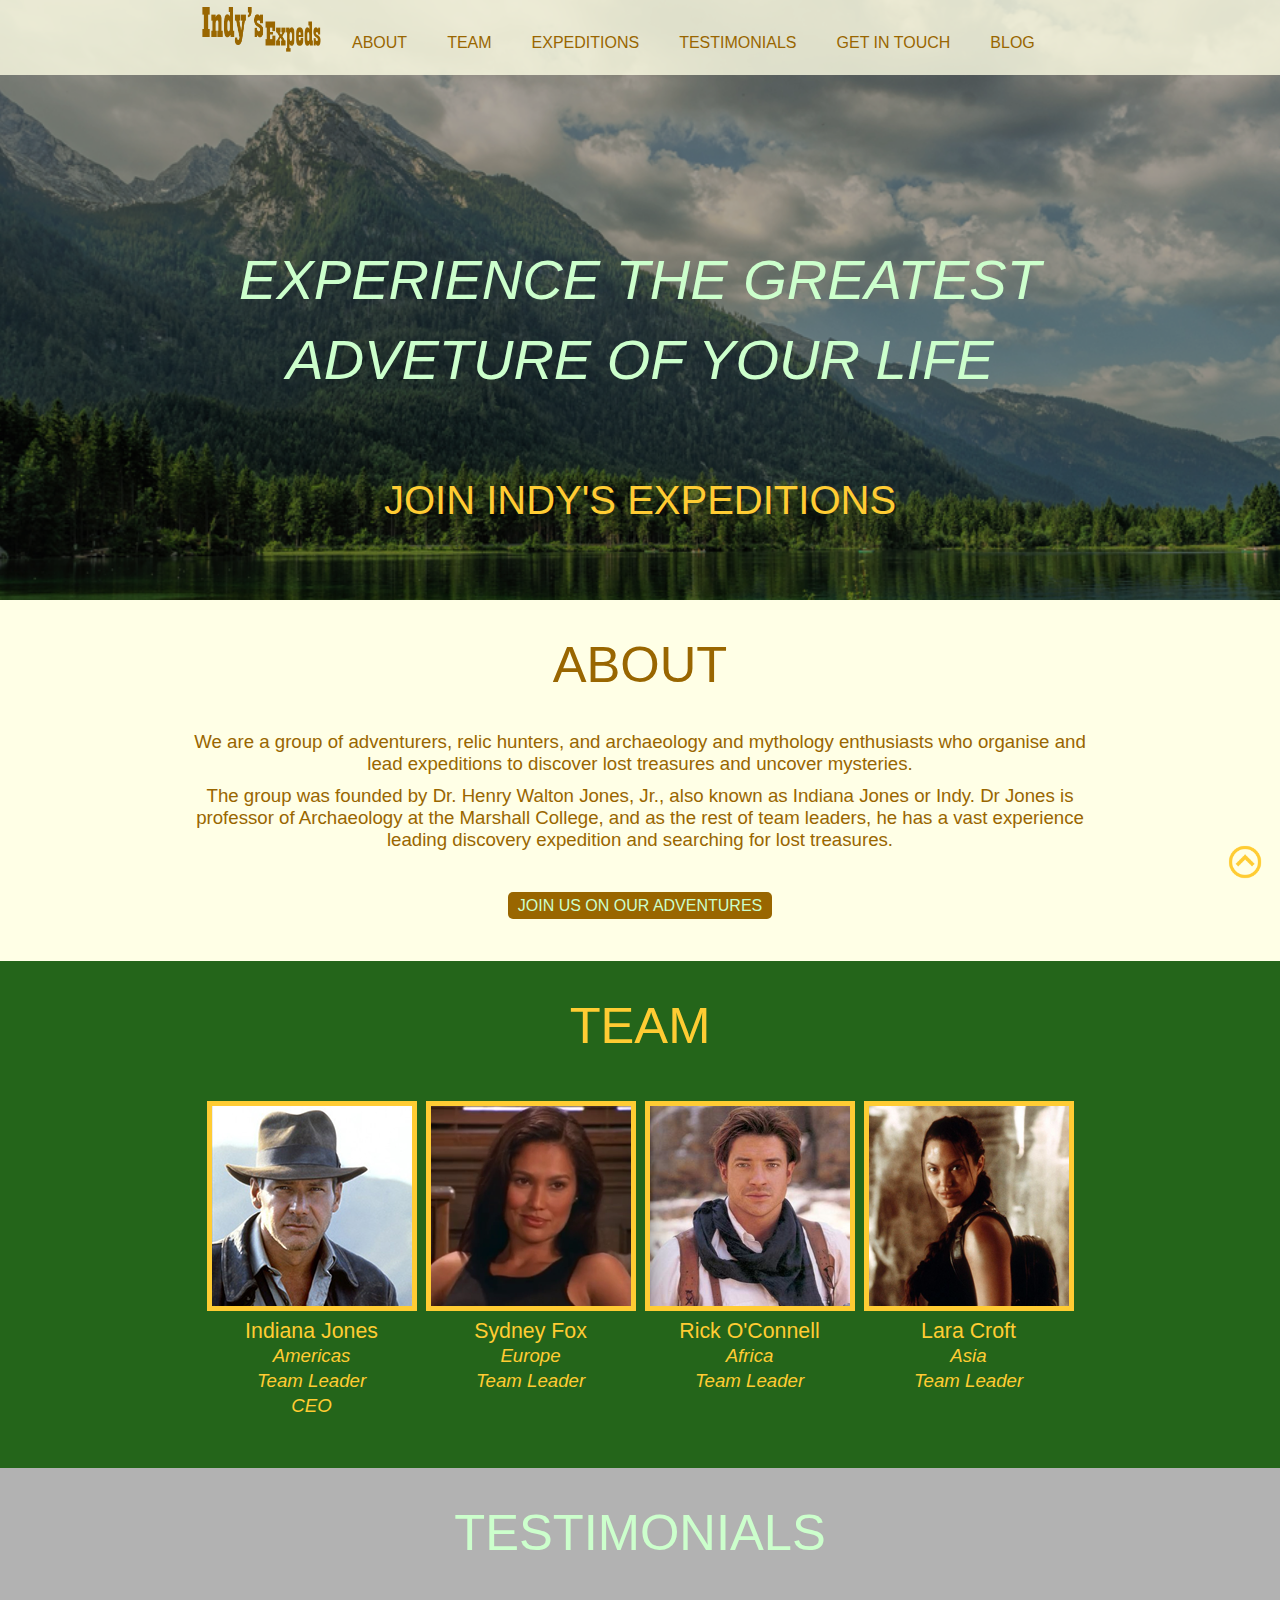
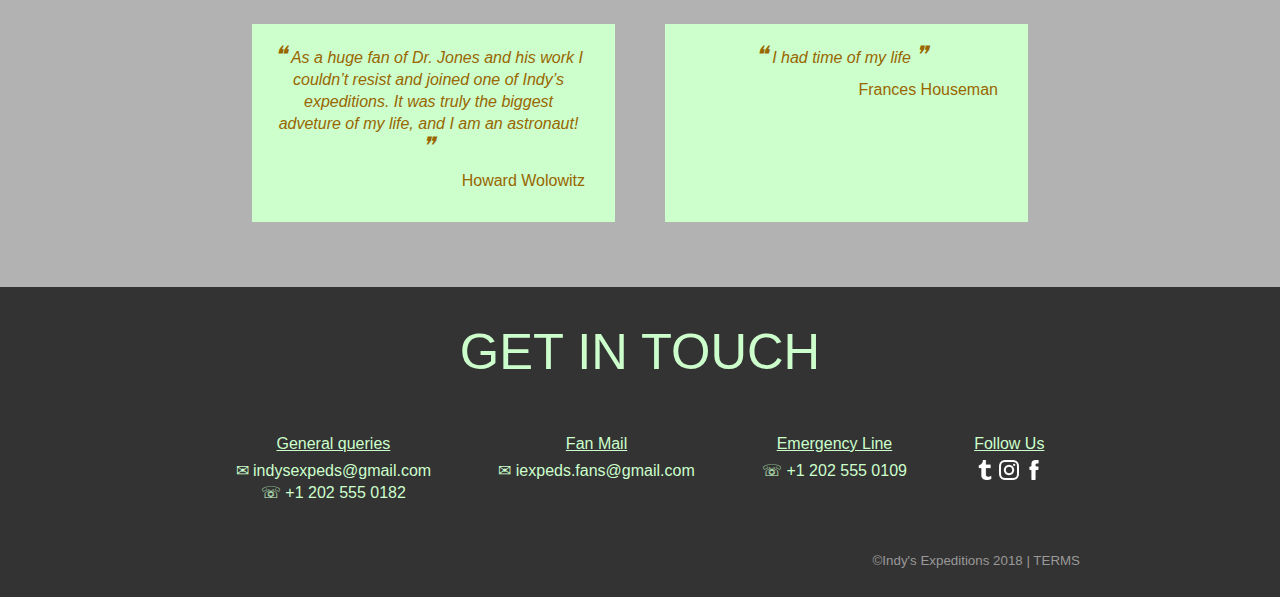
<file: index.html>
<!DOCTYPE html>
	<html lang="EN">
		<head>
			<title>Indy's Expeditions</title>
			<meta charset="UTF-8"/>
			<meta name="description" content="this is a website of adventure travel agency Indy's Expeditions"/>
			<meta name="author" content="Katerina Belohoubkova"/>
			<meta name="viewpoint" content="width-device-width, initial scale=1.0"/>
			<link type="text/css" rel="stylesheet" href="css/reset.css"/>
			<link type="text/css" rel="stylesheet" href="css/master.css"/>
			<link href="css/lightbox.css" rel="stylesheet">


		</head>
		
		<body>
		<div id="homeback">
			<div id="intro">
				<div class="overlay">
					<div class="navbar">
						<a href="index.html"><img src="images/logo.png" alt="Indy's Exepditions logo"/></a>
						<ul>
							<li><a href="#about">ABOUT</a></li>
							<li><a href="#team">TEAM</a></li>
							<li><a href="expeditions.html">EXPEDITIONS</a></li>
							<li><a href="#testimonials">TESTIMONIALS</a></li>
							<li><a href="#getintouch">GET IN TOUCH</a></li>
							<li><a href="blog.html">BLOG</a></li>
						</ul>
					</div>
					<h2>EXPERIENCE THE GREATEST <br> ADVETURE OF YOUR LIFE</h2>
					<h3>JOIN INDY'S EXPEDITIONS</h3>
				</div>
			</div>
			
			<div id="about">
				<h2>ABOUT</h2>
				<p id="parone">We are a group of adventurers, relic hunters, and archaeology and mythology enthusiasts who organise and lead expeditions to discover lost treasures and uncover mysteries.</p>
				<p id="partwo">The group was founded by Dr. Henry Walton Jones, Jr., also known as Indiana Jones or Indy. Dr Jones is professor of Archaeology at the Marshall College, and as the rest of team leaders, he has a vast experience leading discovery expedition and searching for lost treasures.</p>
				<div id="buttondiv"><a href="expeditions.html" class="button">JOIN US ON OUR ADVENTURES</a></div>
			</div>
			
			<div id="team">
				<h2>TEAM</h2>
					<div id="teamflex">
						<figure>
							<a href="images/indy.png" data-lightbox="Indiana Jones"><img src="images/indy.png" alt="Image of Indiana Jones"/></a>
							<figcaption>Indiana Jones<br><span>Americas<br>Team Leader<br>CEO</span></figcaption>
						</figure>
						<figure>
							<a href="images/sydney.png" data-lightbox="Sydney Fox"><img src="images/sydney.png" alt="Image of Sydney Fox"/></a>
							<figcaption>Sydney Fox<br><span>Europe<br>Team Leader</span></figcaption>
						</figure>
						<figure>
							<a href="images/rick.png" data-lightbox="Rick O'Connell"><img src="images/rick.png" alt="Image of Rick O'Connell"/></a>
							<figcaption>Rick O'Connell<br><span>Africa<br>Team Leader</span></figcaption>
						</figure>
						<figure>
							<a href="images/lara.png" data-lightbox="Lara Croft"><img src="images/lara.png" alt="Image of Lara Croft"/></a>
							<figcaption>Lara Croft<br><span>Asia<br>Team Leader</span></figcaption>
						</figure>
					</div>
			</div>
			
			<div id="testimonials">
				<h2>TESTIMONIALS</h2>
					<div id="testflex">
						<div id="howard">
							<p class="testimonial"><span class="qmarktop">&#10077;</span> As a huge fan of Dr. Jones and his work I couldn’t resist and joined one of Indy’s expeditions. It was truly the biggest adveture of my life, and I am an astronaut! <span class="qmarkbottom">&#10078;</span></p>
							<p class="name">Howard Wolowitz</p>
						</div>
						<div id="frances">
							<p class="testimonial"><span class="qmarktop">&#10077;</span> I had time of my life <span class="qmarkbottom">&#10078;</span></p>
							<p class="name">Frances Houseman</p>
						</div>
					</div>
			</div>
			
			<div id="getintouch">
				<h2>GET IN TOUCH</h2>
					<div id="getinflex">
						<div>
							<h4>General queries</h4>
							<p><span class="envelope">&#9993;</span> indysexpeds@gmail.com<br><span class="phone">&#9743;</span> +1 202 555 0182</p>
						</div>
						<div>
							<h4>Fan Mail</h4>
							<p><span class="envelope">&#9993;</span> iexpeds.fans@gmail.com</p>
						</div>
						<div>
							<h4>Emergency Line</h4>
							<p><span class="phone">&#9743;</span> +1 202 555 0109</p>
						</div>
						<div>
							<h4>Follow Us</h4>
							<a href="https://indysexpeditions.tumblr.com/"><img src="images/tumblr.png" alt="tumblr logo"/></a>
							<img src="images/instagram.png" alt="instagram logo"/>
							<img src="images/facebook.png" alt="facebook logo"/>
						</div>
					</div>
				<p id="trade">©Indy's Expeditions 2018 <span id="terms">| TERMS</span></p>
			</div>
			
			<div id="topstyle">
			<a href="#intro"><img src="images/top.png" alt="go to top button"/></a>
			</div>
			
		</div>
		
		<script src="https://ajax.googleapis.com/ajax/libs/jquery/1.12.4/jquery.min.js"></script>
		<script src="js/lightbox.js"></script>
		</body>
	</html>
</file>
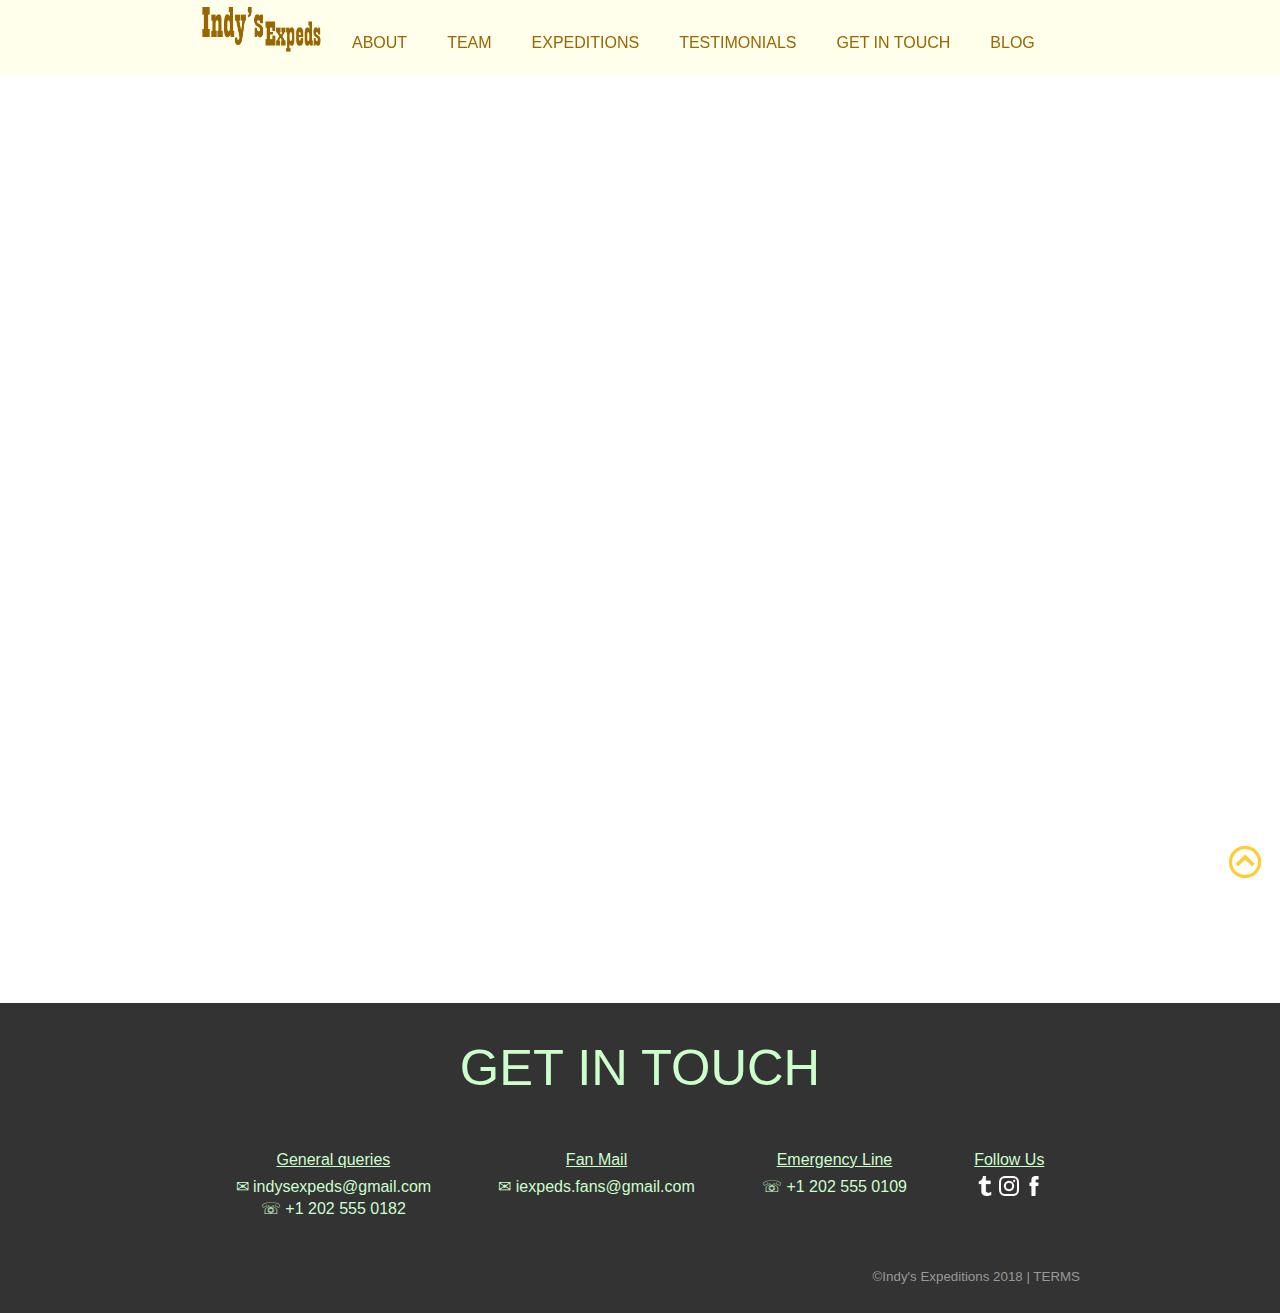
<file: blog.html>
<!DOCTYPE html>
	<html lang="EN">
		<head>
			<title>Indy's Expeditions</title>
			<meta charset="UTF-8"/>
			<meta name="description" content="this is a website of adventure travel agency Indy's Expeditions"/>
			<meta name="author" content="Katerina Belohoubkova"/>
			<meta name="viewpoint" content="width-device-width, initial scale=1.0"/>
			<link type="text/css" rel="stylesheet" href="css/reset.css"/>
			<link type="text/css" rel="stylesheet" href="css/master.css"/>


		</head>
		<body>
			<div class="navbar" id="blogtop">
					<a href="index.html"> <img src="images/logo.png" alt="Indy's Exepditions logo"/></a>
					<ul>
						<li><a href="index.html#about">ABOUT</a></li>
						<li><a href="index.html#team">TEAM</a></li>
						<li><a href="expeditions.html">EXPEDITIONS</a></li>
						<li><a href="index.html#testimonials">TESTIMONIALS</a></li>
						<li><a href="index.html#getintouch">GET IN TOUCH</a></li>
						<li><a href="blog.html">BLOG</a></li>
					</ul>
			</div>
			<div id="frame"><iframe src="https://indysexpeditions.tumblr.com/" width="100%" height="1000" frameborder="0">Indy's Expeditions Blog</iframe></div>
			
			<div id="getintouch">
				<h2>GET IN TOUCH</h2>
					<div id="getinflex">
						<div>
							<h4>General queries</h4>
							<p><span class="envelope">&#9993;</span> indysexpeds@gmail.com<br><span class="phone">&#9743;</span> +1 202 555 0182</p>
						</div>
						<div>
							<h4>Fan Mail</h4>
							<p><span class="envelope">&#9993;</span> iexpeds.fans@gmail.com</p>
						</div>
						<div>
							<h4>Emergency Line</h4>
							<p><span class="phone">&#9743;</span> +1 202 555 0109</p>
						</div>
						<div>
							<h4>Follow Us</h4>
							<a href="https://indysexpeditions.tumblr.com/"><img src="images/tumblr.png" alt="tumblr logo"/></a>
							<img src="images/instagram.png" alt="instagram logo"/>
							<img src="images/facebook.png" alt="facebook logo"/>
						</div>
					</div>
				<p id="trade">©Indy's Expeditions 2018 <span id="terms">| TERMS</span></p>
			</div>
			
			<div id="topstyle">
			<a href="#blogtop"><img src="images/top.png" alt="go to top button"/></a>
			</div>
		
		</body>
	</html>
</file>
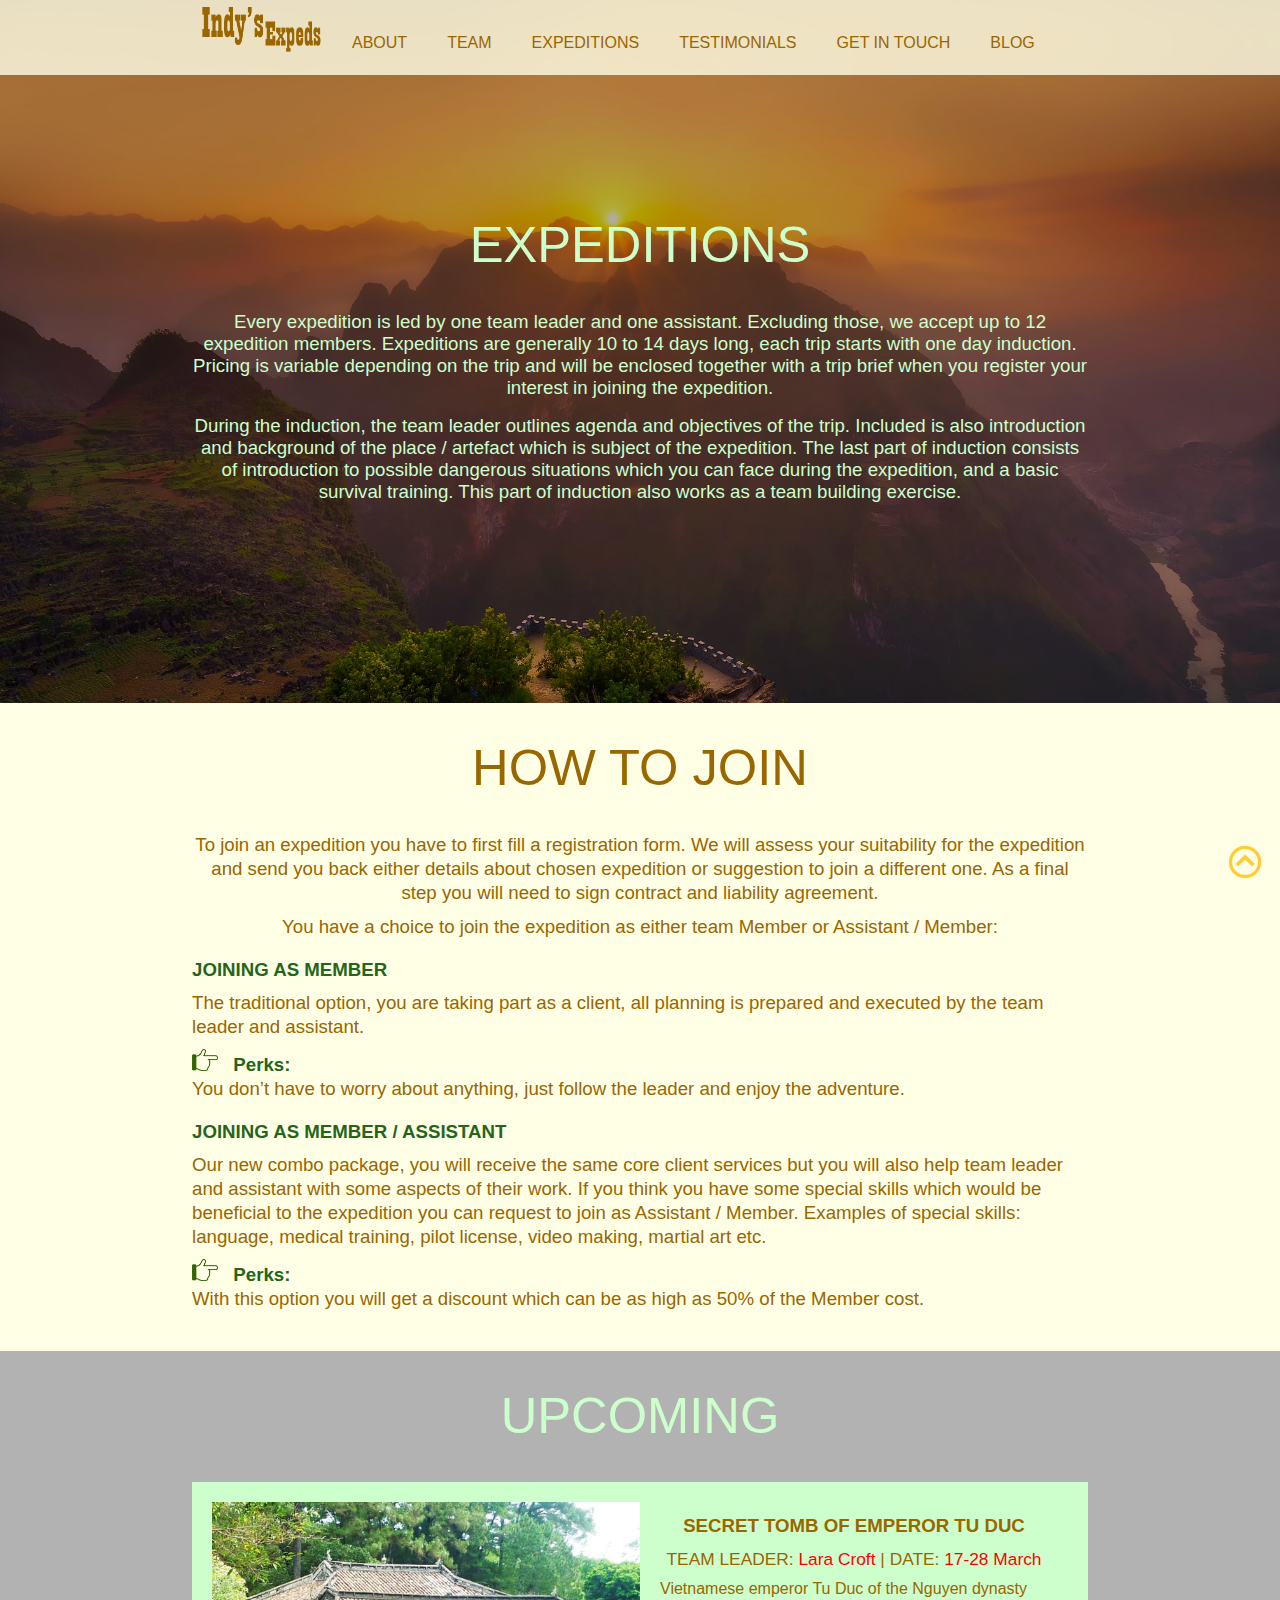
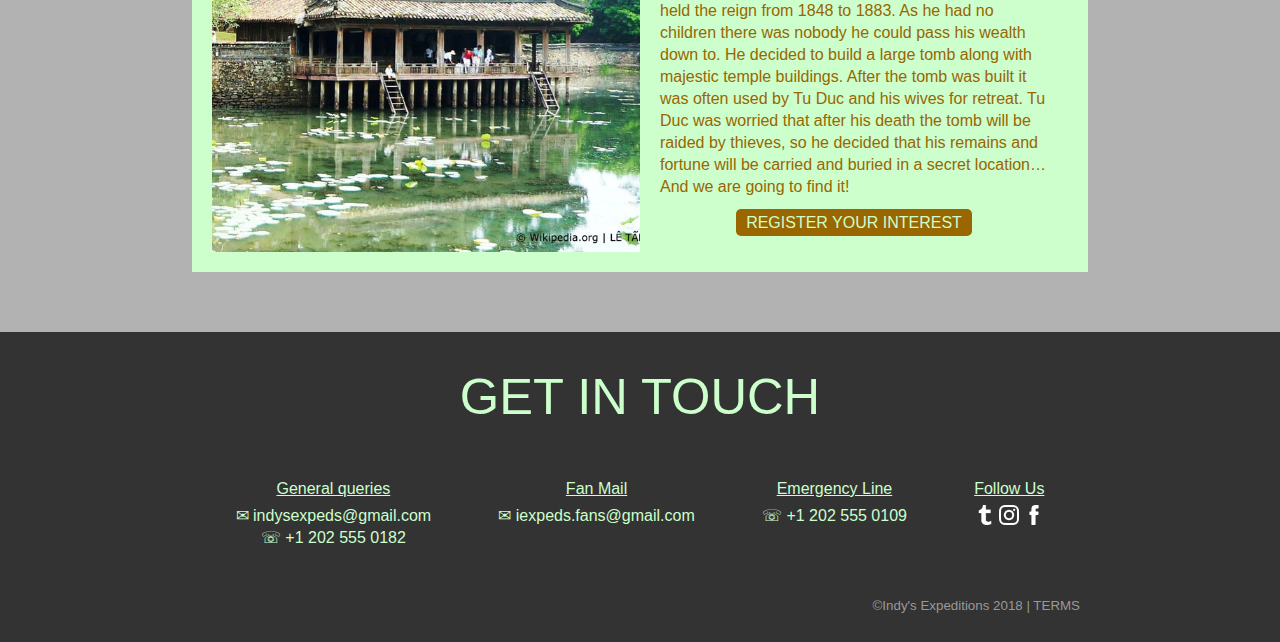
<file: expeditions.html>
<!DOCTYPE html>
	<html lang="EN">
		<head>
			<title>Indy's Expeditions</title>
			<meta charset="UTF-8"/>
			<meta name="description" content="this is a website of adventure travel agency Indy's Expeditions"/>
			<meta name="author" content="Katerina Belohoubkova"/>
			<meta name="viewpoint" content="width-device-width, initial scale=1.0"/>
			<link type="text/css" rel="stylesheet" href="css/reset.css"/>
			<link type="text/css" rel="stylesheet" href="css/master.css"/>


		</head>
		<body>
		<div id="exback">
		<div id="exsecone">
			<div class="overlay">
				<div class="navbar">
						<a href="index.html"> <img src="images/logo.png" alt="Indy's Exepditions logo"/></a>
						<ul>
							<li><a href="index.html#about">ABOUT</a></li>
							<li><a href="index.html#team">TEAM</a></li>
							<li><a href="expeditions.html">EXPEDITIONS</a></li>
							<li><a href="index.html#testimonials">TESTIMONIALS</a></li>
							<li><a href="index.html#getintouch">GET IN TOUCH</a></li>
							<li><a href="blog.html">BLOG</a></li>
						</ul>
				</div>
					<h2>EXPEDITIONS</h2>
					<p>Every expedition is led by one team leader and one assistant. Excluding those, we accept up to 12 expedition members.  Expeditions are generally 10 to 14 days long, each trip starts with one day induction. Pricing is variable depending on the trip and will be enclosed together with a trip brief when you register your interest in joining the expedition.</p><br>
					<p id="secondpar">During the induction, the team leader outlines agenda and objectives of the trip. Included is also introduction and background of the place / artefact which is subject of the expedition. The last part of induction consists of introduction to possible dangerous situations which you can face during the expedition, and a basic survival training. This part of induction also works as a team building exercise.</p>
			</div>
		</div>
		
		<div id="howtojoin">
			<h2>HOW TO JOIN</h2>
				<p id="htjparone">To join an expedition you have to first fill a registration form. We will assess your suitability for the expedition and send you back either details about chosen expedition or suggestion to join a different one. As a final step you will need to sign contract and liability agreement.</p>
				<p id="htjpartwo">You have a choice to join the expedition as either team Member or Assistant / Member:</p>
			<h3>JOINING AS MEMBER</h3>
				<p class="jamparone">The traditional option, you are taking part as a client, all planning is prepared and executed by the team leader and assistant.</p>
				<p class="jampartwo"><img src="images/arrow.png" alt="arrow"/><span class="perks">Perks:</span><br> You don’t have to worry about anything, just follow the leader and enjoy the adventure.</p>
			<h3>JOINING AS MEMBER / ASSISTANT</h3>
				<p class="jamaparone">Our new combo package, you will receive the same core client services but you will also help team leader and assistant with some aspects of their work. If you think you have some special skills which would be beneficial to the expedition you can request to join as Assistant / Member. Examples of special skills: language, medical training, pilot license, video making, martial art etc.</p>
				<p class="jamapartwo"><img src="images/arrow.png" alt="arrow"/><span class="perks">Perks:</span><br>With this option you will get a discount which can be as high as 50% of the Member cost.</p>
		</div>
		
		<div id="upcoming">
			<h2>UPCOMING</h2>
			<div id="greenbox" class="cf">
					<div id="boximg"></div>
					<div id="boxtext">
					<h3>SECRET TOMB OF EMPEROR TU DUC</h3>
					<h4>TEAM LEADER:<span class="red"> Lara Croft</span> | DATE:<span class="red"> 17-28 March</span></h4>
					<p>Vietnamese emperor Tu Duc of the Nguyen dynasty held the reign from 1848 to 1883. As he had no children there was nobody he could pass his wealth down to. He decided to build a large tomb along with majestic temple buildings. After the tomb was built it was often used by Tu Duc and his wives for retreat. Tu Duc was worried that after his death the tomb will be raided by thieves, so he decided that his remains and fortune will be carried and buried in a secret location… And we are going to find it!</p>
					<div id="buttondiv2"><a href="form.html" class="button">REGISTER YOUR INTEREST</a></div>
					</div>
			</div>
		</div>
			
		<div id="getintouch">
				<h2>GET IN TOUCH</h2>
					<div id="getinflex">
						<div>
							<h4>General queries</h4>
							<p><span class="envelope">&#9993;</span> indysexpeds@gmail.com<br><span class="phone">&#9743;</span> +1 202 555 0182</p>
						</div>
						<div>
							<h4>Fan Mail</h4>
							<p><span class="envelope">&#9993;</span> iexpeds.fans@gmail.com</p>
						</div>
						<div>
							<h4>Emergency Line</h4>
							<p><span class="phone">&#9743;</span> +1 202 555 0109</p>
						</div>
						<div>
							<h4>Follow Us</h4>
							<a href="https://indysexpeditions.tumblr.com/"><img src="images/tumblr.png" alt="tumblr logo"/></a>
							<img src="images/instagram.png" alt="instagram logo"/>
							<img src="images/facebook.png" alt="facebook logo"/>
						</div>
					</div>
				<p id="trade">©Indy's Expeditions 2018 <span id="terms">| TERMS</span></p>
		</div>
		
		<div id="topstyle">
			<a href="#exsecone"><img src="images/top.png" alt="go to top button"/></a>
			</div>
		
		</div>
		</body>
	</html>
</file>
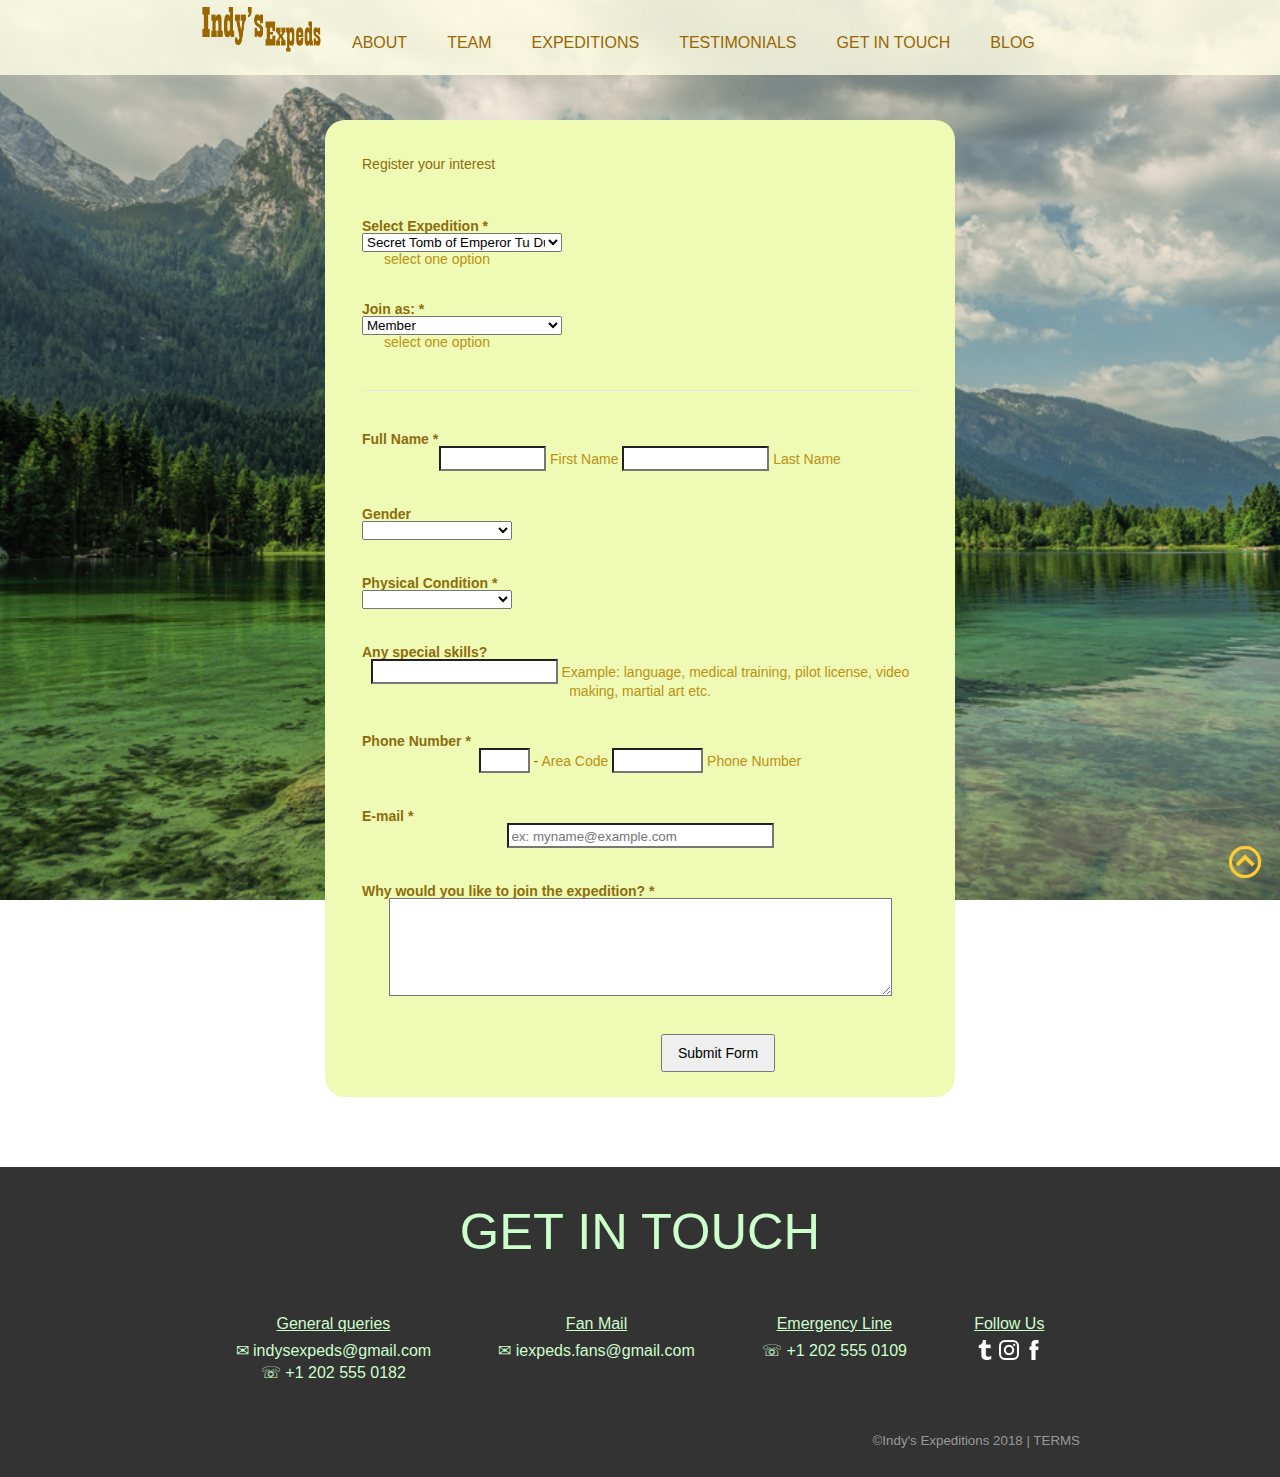
<file: form.html>
<!DOCTYPE html>
	<html lang="EN">
		<head>
			<title>Indy's Expeditions</title>
			<meta charset="UTF-8"/>
			<meta name="description" content="this is a website of adventure travel agency Indy's Expeditions"/>
			<meta name="author" content="Katerina Belohoubkova"/>
			<meta name="viewpoint" content="width-device-width, initial scale=1.0"/>
			<link type="text/css" rel="stylesheet" href="css/reset.css"/>
			<link type="text/css" rel="stylesheet" href="css/master.css"/>

		</head>
		
		<body>
		<div id="register">
			<div class="navbar" id="formtop">
					<a href="index.html"> <img src="images/logo.png" alt="Indy's Exepditions logo"/></a>
					<ul>
						<li><a href="index.html#about">ABOUT</a></li>
						<li><a href="index.html#team">TEAM</a></li>
						<li><a href="expeditions.html">EXPEDITIONS</a></li>
						<li><a href="index.html#testimonials">TESTIMONIALS</a></li>
						<li><a href="index.html#getintouch">GET IN TOUCH</a></li>
						<li><a href="blog.html">BLOG</a></li>
					</ul>
			</div>
			
	
		<script src="https://cdn.jotfor.ms/static/prototype.forms.js" type="text/javascript"></script>
<script src="https://cdn.jotfor.ms/static/jotform.forms.js?3.3.8906" type="text/javascript"></script>
<script type="text/javascript">
   JotForm.init(function(){
      setTimeout(function() {
          $('input_4').hint('ex: myname@example.com');
       }, 20);
	JotForm.clearFieldOnHide="disable";
    /*INIT-END*/
});

   JotForm.prepareCalculationsOnTheFly([null,{"name":"registerYour","qid":"1","text":"Register your interest","type":"control_head"},{"name":"submitForm","qid":"2","text":"Submit Form","type":"control_button"},{"name":"fullName3","qid":"3","text":"Full Name","type":"control_fullname"},{"name":"email4","qid":"4","text":"E-mail","type":"control_email"},null,{"name":"phoneNumber6","qid":"6","text":"Phone Number","type":"control_phone"},null,null,null,null,null,{"name":"whyWould","qid":"12","text":"Why would you like to join the expedition?","type":"control_textarea"},{"description":"","name":"selectExpedition","qid":"13","subLabel":"select one option","text":"Select Expedition","type":"control_dropdown"},{"description":"","name":"joinAs","qid":"14","subLabel":"select one option","text":"Join as:","type":"control_dropdown"},{"description":"","name":"gender","qid":"15","subLabel":"","text":"Gender","type":"control_dropdown"},{"name":"divider","qid":"16","type":"control_divider"},{"description":"","name":"physicalCondition","qid":"17","subLabel":"","text":"Physical Condition","type":"control_dropdown"},{"description":"","name":"anySpecial","qid":"18","subLabel":"Example: language, medical training, pilot license, video making, martial art etc. ","text":"Any special skills?","type":"control_textbox"}]);
   setTimeout(function() {
JotForm.paymentExtrasOnTheFly([null,{"name":"registerYour","qid":"1","text":"Register your interest","type":"control_head"},{"name":"submitForm","qid":"2","text":"Submit Form","type":"control_button"},{"name":"fullName3","qid":"3","text":"Full Name","type":"control_fullname"},{"name":"email4","qid":"4","text":"E-mail","type":"control_email"},null,{"name":"phoneNumber6","qid":"6","text":"Phone Number","type":"control_phone"},null,null,null,null,null,{"name":"whyWould","qid":"12","text":"Why would you like to join the expedition?","type":"control_textarea"},{"description":"","name":"selectExpedition","qid":"13","subLabel":"select one option","text":"Select Expedition","type":"control_dropdown"},{"description":"","name":"joinAs","qid":"14","subLabel":"select one option","text":"Join as:","type":"control_dropdown"},{"description":"","name":"gender","qid":"15","subLabel":"","text":"Gender","type":"control_dropdown"},{"name":"divider","qid":"16","type":"control_divider"},{"description":"","name":"physicalCondition","qid":"17","subLabel":"","text":"Physical Condition","type":"control_dropdown"},{"description":"","name":"anySpecial","qid":"18","subLabel":"Example: language, medical training, pilot license, video making, martial art etc. ","text":"Any special skills?","type":"control_textbox"}]);}, 20); 
</script>
<link href="https://cdn.jotfor.ms/static/formCss.css?3.3.8906" rel="stylesheet" type="text/css" />
<link type="text/css" media="print" rel="stylesheet" href="https://cdn.jotfor.ms/css/printForm.css?3.3.8906" />
<link type="text/css" rel="stylesheet" href="https://cdn.jotfor.ms/css/styles/nova.css?3.3.8906" />
<link type="text/css" rel="stylesheet" href="https://cdn.jotfor.ms/themes/CSS/566a91c2977cdfcd478b4567.css?themeRevisionID=59fb4852cf3bfe589c6c6f21"/>
<style type="text/css">
    .form-label-left{
        width:150px;
    }
    .form-line{
        padding-top:12px;
        padding-bottom:12px;
    }
    .form-label-right{
        width:150px;
    }
    .form-all{
        width:630px;
        color:rgb(140, 109, 14) !important;
        font-family:"Lucida Grande", "Lucida Sans Unicode", "Lucida Sans", Verdana, sans-serif;
        font-size:14px;
		margin: 60px auto 10px auto;
		}
    .form-radio-item label, .form-checkbox-item label, .form-grading-label, .form-header{
        color: #555;
    }

</style>

<style type="text/css" id="form-designer-style">
    /* Injected CSS Code */
.form-all:after {
  content: "";
  display: table;
  clear: both;
}
.form-all {
  font-family: "Lucida Grande", sans-serif;
}
.form-all {
  width: 630px;
}
.form-label-left,
.form-label-right {
  width: 150px;
}
.form-label {
  white-space: normal;
}
.form-label.form-label-auto {
  display: block;
  float: none;
  text-align: left;
}
.form-label-left {
  display: inline-block;
  white-space: normal;
  float: left;
  text-align: left;
}
.form-label-right {
  display: inline-block;
  white-space: normal;
  float: left;
  text-align: right;
}
.form-label-top {
  white-space: normal;
  display: block;
  float: none;
  text-align: left;
}
.form-radio-item label:before {
  top: 0;
}
.form-all {
  font-size: 14px;
}
.form-label {
  font-weight: bold;
}
.form-checkbox-item label,
.form-radio-item label {
  font-weight: normal;
}
.supernova {
  background-color: #effab4;
  background-color: #d1f2a5;
}
.supernova body {
  background-color: transparent;
}
/*
@width30: (unit(@formWidth, px) + 60px);
@width60: (unit(@formWidth, px)+ 120px);
@width90: (unit(@formWidth, px)+ 180px);
*/
/* | */
@media screen and (min-width: 480px) {
  .supernova .form-all {
    border: 1px solid #baec78;
    -webkit-box-shadow: 0 3px 9px rgba(0, 0, 0, 0.1);
    -moz-box-shadow: 0 3px 9px rgba(0, 0, 0, 0.1);
    box-shadow: 0 3px 9px rgba(0, 0, 0, 0.1);
  }
}
/* | */
/* | */
@media screen and (max-width: 480px) {
  .jotform-form .form-all {
    margin: 0;
    width: 100%;
  }
}
/* | */
/* | */
@media screen and (min-width: 480px) and (max-width: 767px) {
  .jotform-form .form-all {
    margin: 0;
    width: 100%;
  }
}
/* | */
/* | */
@media screen and (min-width: 480px) and (max-width: 629px) {
  .jotform-form .form-all {
    margin: 0;
    width: 100%;
  }
}
/* | */
/* | */
@media screen and (min-width: 768px) {
  .jotform-form {
    padding: 60px 0;
  }
}
/* | */
/* | */
@media screen and (max-width: 629px) {
  .jotform-form .form-all {
    margin: 0;
    width: 100%;
  }
}
/* | */
.supernova .form-all,
.form-all {
  background-color: #effab4;
  border: 1px solid transparent;
}
.form-header-group {
  border-color: #e5f784;
}
.form-matrix-table tr {
  border-color: #e5f784;
}
.form-matrix-table tr:nth-child(2n) {
  background-color: #eaf89c;
}
.form-all {
  color: #8c6d0e;
}
.form-header-group .form-header {
  color: #8c6d0e;
}
.form-header-group .form-subHeader {
  color: #ba9113;
}
.form-sub-label {
  color: #ba9113;
}
.form-label-top,
.form-label-left,
.form-label-right,
.form-html {
  color: #8c6d0e;
}
.form-checkbox-item label,
.form-radio-item label {
  color: #ba9113;
}
.form-line.form-line-active {
  -webkit-transition-property: all;
  -moz-transition-property: all;
  -ms-transition-property: all;
  -o-transition-property: all;
  transition-property: all;
  -webkit-transition-duration: 0.3s;
  -moz-transition-duration: 0.3s;
  -ms-transition-duration: 0.3s;
  -o-transition-duration: 0.3s;
  transition-duration: 0.3s;
  -webkit-transition-timing-function: ease;
  -moz-transition-timing-function: ease;
  -ms-transition-timing-function: ease;
  -o-transition-timing-function: ease;
  transition-timing-function: ease;
  background-color: rgba(255, 255, 255, 0.75);
}
/* omer */
.form-radio-item,
.form-checkbox-item {
  padding-bottom: 0px !important;
}
.form-radio-item:last-child,
.form-checkbox-item:last-child {
  padding-bottom: 0;
}
/* omer */
.form-single-column .form-checkbox-item,
.form-single-column .form-radio-item {
  width: 100%;
}
.form-checkbox-item .editor-container div,
.form-radio-item .editor-container div {
  position: relative;
}
.form-checkbox-item .editor-container div:before,
.form-radio-item .editor-container div:before {
  display: inline-block;
  vertical-align: middle;
  -moz-box-sizing: border-box;
  -webkit-box-sizing: border-box;
  box-sizing: border-box;
  left: 0;
  width: 18px;
  height: 18px;
}
.supernova {
  height: 100%;
  background-repeat: no-repeat;
  background-attachment: scroll;
  background-position: center top;
  background-repeat: repeat;
}
.supernova {
  background-image: none;
}
#stage {
  background-image: none;
}
/* | */
.form-all {
  background-repeat: no-repeat;
  background-attachment: scroll;
  background-position: center top;
  background-repeat: repeat;
}
.form-header-group {
  background-repeat: no-repeat;
  background-attachment: scroll;
  background-position: center top;
}
.form-line {
  margin-top: 12px;
  margin-bottom: 12px;
}
.form-line {
  padding: 12px 36px;
}
.form-all {
  -webkit-border-radius: 20px;
  -moz-border-radius: 20px;
  border-radius: 20px;
}
.form-section:first-child {
  -webkit-border-radius: 20px 20px 0 0;
  -moz-border-radius: 20px 20px 0 0;
  border-radius: 20px 20px 0 0;
}
.form-section:last-child {
  -webkit-border-radius: 0 0 20px 20px;
  -moz-border-radius: 0 0 20px 20px;
  border-radius: 0 0 20px 20px;
}
.form-all .qq-upload-button,
.form-all .form-submit-button,
.form-all .form-submit-reset,
.form-all .form-submit-print {
  font-size: 1em;
  padding: 9px 15px;
  font-family: "Lucida Grande", sans-serif;
  font-size: 14px;
  font-weight: normal;
}
.form-all .form-pagebreak-back,
.form-all .form-pagebreak-next {
  font-size: 1em;
  padding: 9px 15px;
  font-family: "Lucida Grande", sans-serif;
  font-size: 14px;
  font-weight: normal;
}
/*
& when ( @buttonFontType = google ) {
	@import (css) "@{buttonFontLink}";
}
*/
h2.form-header {
  line-height: 1.618em;
  font-size: 1.714em;
}
h2 ~ .form-subHeader {
  line-height: 1.5em;
  font-size: 1.071em;
}
.form-header-group {
  text-align: left;
}
/*.form-dropdown,
.form-radio-item,
.form-checkbox-item,
.form-radio-other-input,
.form-checkbox-other-input,*/
.form-captcha input,
.form-spinner input,
.form-error-message {
  padding: 4px 3px 2px 3px;
}
.form-header-group {
  font-family: "Lucida Grande", sans-serif;
}
.form-section {
  padding: 0px 0px 0px 0px;
}
.form-header-group {
  margin: 12px 36px 12px 36px;
}
.form-header-group {
  padding: 24px 0px 24px 0px;
}
.form-textbox,
.form-textarea {
  padding: 4px 3px 2px 3px;
}
.form-textbox,
.form-textarea,
.form-radio-other-input,
.form-checkbox-other-input,
.form-captcha input,
.form-spinner input {
  background-color: #ffffff;
}
[data-type="control_dropdown"] .form-input,
[data-type="control_dropdown"] .form-input-wide {
  width: 150px;
}
.form-label {
  font-family: "Lucida Grande", sans-serif;
}
li[data-type="control_image"] div {
  text-align: left;
}
li[data-type="control_image"] img {
  border: none;
  border-width: 0px !important;
  border-style: solid !important;
  border-color: false !important;
}
.form-line-column {
  width: auto;
}
.form-line-error {
  overflow: hidden;
  -webkit-transition-property: none;
  -moz-transition-property: none;
  -ms-transition-property: none;
  -o-transition-property: none;
  transition-property: none;
  -webkit-transition-duration: 0.3s;
  -moz-transition-duration: 0.3s;
  -ms-transition-duration: 0.3s;
  -o-transition-duration: 0.3s;
  transition-duration: 0.3s;
  -webkit-transition-timing-function: ease;
  -moz-transition-timing-function: ease;
  -ms-transition-timing-function: ease;
  -o-transition-timing-function: ease;
  transition-timing-function: ease;
  background-color: #fff4f4;
}
.form-line-error .form-error-message {
  background-color: #ff3200;
  clear: both;
  float: none;
}
.form-line-error .form-error-message .form-error-arrow {
  border-bottom-color: #ff3200;
}
.form-line-error input:not(#coupon-input),
.form-line-error textarea,
.form-line-error .form-validation-error {
  border: 1px solid #ff3200;
  -webkit-box-shadow: 0 0 3px #ff3200;
  -moz-box-shadow: 0 0 3px #ff3200;
  box-shadow: 0 0 3px #ff3200;
}
.ie-8 .form-all {
  margin-top: auto;
  margin-top: initial;
}
.ie-8 .form-all:before {
  display: none;
}
[data-type="control_clear"] {
  display: none;
}
/* | */
@media screen and (max-width: 480px), screen and (max-device-width: 767px) and (orientation: portrait), screen and (max-device-width: 415px) and (orientation: landscape) {
  .testOne {
    letter-spacing: 0;
  }
  .form-all {
    border: 0;
    max-width: initial;
  }
  .form-sub-label-container {
    width: 100%;
    margin: 0;
    margin-right: 0;
    float: left;
    -moz-box-sizing: border-box;
    -webkit-box-sizing: border-box;
    box-sizing: border-box;
  }
  span.form-sub-label-container + span.form-sub-label-container {
    margin-right: 0;
  }
  .form-sub-label {
    white-space: normal;
  }
  .form-address-table td,
  .form-address-table th {
    padding: 0 1px 10px;
  }
  .form-submit-button,
  .form-submit-print,
  .form-submit-reset {
    width: 100%;
    margin-left: 0!important;
  }
  div[id*=at_] {
    font-size: 14px;
    font-weight: 700;
    height: 8px;
    margin-top: 6px;
  }
  .showAutoCalendar {
    width: 20px;
  }
  img.form-image {
    max-width: 100%;
    height: auto;
  }
  .form-matrix-row-headers {
    width: 100%;
    word-break: break-all;
    min-width: 40px;
  }
  .form-collapse-table,
  .form-header-group {
    margin: 0;
  }
  .form-collapse-table {
    height: 100%;
    display: inline-block;
    width: 100%;
  }
  .form-collapse-hidden {
    display: none !important;
  }
  .form-input {
    width: 100%;
  }
  .form-label {
    width: 100% !important;
  }
  .form-label-left,
  .form-label-right {
    display: block;
    float: none;
    text-align: left;
    width: auto!important;
  }
  .form-line,
  .form-line.form-line-column {
    padding: 2% 5%;
    -moz-box-sizing: border-box;
    -webkit-box-sizing: border-box;
    box-sizing: border-box;
  }
  input[type=text],
  input[type=email],
  input[type=tel],
  textarea {
    width: 100%;
    -moz-box-sizing: border-box;
    -webkit-box-sizing: border-box;
    box-sizing: border-box;
    max-width: initial !important;
  }
  .form-radio-other-input,
  .form-checkbox-other-input {
    max-width: 55% !important;
  }
  .form-dropdown,
  .form-textarea,
  .form-textbox {
    width: 100%!important;
    -moz-box-sizing: border-box;
    -webkit-box-sizing: border-box;
    box-sizing: border-box;
  }
  .form-input,
  .form-input-wide,
  .form-textarea,
  .form-textbox,
  .form-dropdown {
    max-width: initial!important;
  }
  .form-checkbox-item:not(#foo),
  .form-radio-item:not(#foo) {
    width: 100%;
  }
  .form-address-city,
  .form-address-line,
  .form-address-postal,
  .form-address-state,
  .form-address-table,
  .form-address-table .form-sub-label-container,
  .form-address-table select,
  .form-input {
    width: 100%;
  }
  div.form-header-group {
    padding: 24px 0px !important;
    margin: 0 12px 2% !important;
    margin-left: 5%!important;
    margin-right: 5%!important;
    -moz-box-sizing: border-box;
    -webkit-box-sizing: border-box;
    box-sizing: border-box;
  }
  div.form-header-group.hasImage img {
    max-width: 100%;
  }
  [data-type="control_button"] {
    margin-bottom: 0 !important;
  }
  [data-type=control_fullname] .form-sub-label-container {
    width: 48%;
  }
  [data-type=control_fullname] .form-sub-label-container:first-child {
    margin-right: 4%;
  }
  [data-type=control_phone] .form-sub-label-container {
    width: 65%;
    margin-right: 0;
    margin-left: 0;
    float: left;
  }
  [data-type=control_phone] .form-sub-label-container:first-child {
    width: 31%;
    margin-right: 4%;
  }
  [data-type=control_datetime] .allowTime-container {
    width: 100%;
  }
  [data-type=control_datetime] .form-sub-label-container:first-child {
    width: 10%!important;
    margin-left: 0;
    margin-right: 0;
  }
  [data-type=control_datetime] .form-sub-label-container + .form-sub-label-container {
    width: 24%!important;
    margin-left: 6%;
    margin-right: 0;
  }
  [data-type=control_datetime] span + span + span > span:first-child {
    display: block;
    width: 100% !important;
  }
  [data-type=control_birthdate] .form-sub-label-container,
  [data-type=control_time] .form-sub-label-container {
    width: 27.3%!important;
    margin-right: 6% !important;
  }
  [data-type=control_time] .form-sub-label-container:last-child {
    width: 33.3%!important;
    margin-right: 0 !important;
  }
  .form-pagebreak-back-container,
  .form-pagebreak-next-container {
    min-height: 1px;
    width: 50% !important;
  }
  .form-pagebreak-back,
  .form-pagebreak-next,
  .form-product-item.hover-product-item {
    width: 100%;
  }
  .form-pagebreak-back-container {
    padding: 0;
    text-align: right;
  }
  .form-pagebreak-next-container {
    padding: 0;
    text-align: left;
  }
  .form-pagebreak {
    margin: 0 auto;
  }
  .form-buttons-wrapper {
    margin: 0!important;
    margin-left: 0!important;
  }
  .form-buttons-wrapper button {
    width: 100%;
  }
  .form-buttons-wrapper .form-submit-print {
    margin: 0 !important;
  }
  table {
    width: 100%!important;
    max-width: initial!important;
  }
  table td + td {
    padding-left: 3%;
  }
  .form-checkbox-item,
  .form-radio-item {
    white-space: normal!important;
  }
  .form-checkbox-item input,
  .form-radio-item input {
    width: auto;
  }
  .form-collapse-table {
    margin: 0 5%;
    display: block;
    zoom: 1;
    width: auto;
  }
  .form-collapse-table:before,
  .form-collapse-table:after {
    display: table;
    content: '';
    line-height: 0;
  }
  .form-collapse-table:after {
    clear: both;
  }
  .fb-like-box {
    width: 98% !important;
  }
  .form-error-message {
    clear: both;
    bottom: -10px;
  }
  .date-separate,
  .phone-separate {
    display: none;
  }
  .custom-field-frame,
  .direct-embed-widgets,
  .signature-pad-wrapper {
    width: 100% !important;
  }
}
/* | */

/*__INSPECT_SEPERATOR__*/

    /* Injected CSS Code */
</style>

<form class="jotform-form" action="https://submit.jotformeu.com/submit/83362379044359/" method="post" name="form_83362379044359" id="83362379044359" accept-charset="utf-8">
  <input type="hidden" name="formID" value="83362379044359" />
  <div class="form-all">
    <ul class="form-section page-section">
      <li id="cid_1" class="form-input-wide" data-type="control_head">
        <div class="form-header-group ">
          <div class="header-text httal htvam">
            <h1 id="header_1" class="form-header" data-component="header">
              Register your interest
            </h1>
          </div>
        </div>
      </li>
      <li class="form-line jf-required" data-type="control_dropdown" id="id_13">
        <label class="form-label form-label-top form-label-auto" id="label_13" for="input_13">
          Select Expedition
          <span class="form-required">
            *
          </span>
        </label>
        <div id="cid_13" class="form-input-wide jf-required">
          <span class="form-sub-label-container" style="vertical-align:top">
            <select class="form-dropdown validate[required]" id="input_13" name="q13_selectExpedition" style="width:200px" data-component="dropdown" required="">
              <option value="">  </option>
              <option selected="" value="Secret Tomb of Emperor Tu Duc"> Secret Tomb of Emperor Tu Duc </option>
              <option value="_"> _ </option>
            </select>
            <label class="form-sub-label" for="input_13" style="min-height:13px"> select one option </label>
          </span>
        </div>
      </li>
      <li class="form-line jf-required" data-type="control_dropdown" id="id_14">
        <label class="form-label form-label-top form-label-auto" id="label_14" for="input_14">
          Join as:
          <span class="form-required">
            *
          </span>
        </label>
        <div id="cid_14" class="form-input-wide jf-required">
          <span class="form-sub-label-container" style="vertical-align:top">
            <select class="form-dropdown validate[required]" id="input_14" name="q14_joinAs" style="width:200px" data-component="dropdown" required="">
              <option value="">  </option>
              <option selected="" value="Member"> Member </option>
              <option value="Member / Assistant"> Member / Assistant </option>
            </select>
            <label class="form-sub-label" for="input_14" style="min-height:13px"> select one option </label>
          </span>
        </div>
      </li>
      <li class="form-line" data-type="control_divider" id="id_16">
        <div id="cid_16" class="form-input-wide">
          <div data-component="divider" style="border-bottom:1px solid #e6e6e6;height:1px;margin-left:0px;margin-right:0px;margin-top:5px;margin-bottom:5px">
          </div>
        </div>
      </li>
      <li class="form-line jf-required" data-type="control_fullname" id="id_3">
        <label class="form-label form-label-top form-label-auto" id="label_3" for="first_3">
          Full Name
          <span class="form-required">
            *
          </span>
        </label>
        <div id="cid_3" class="form-input-wide jf-required">
          <div data-wrapper-react="true">
            <span class="form-sub-label-container" style="vertical-align:top">
              <input type="text" id="first_3" name="q3_fullName3[first]" class="form-textbox validate[required]" size="10" value="" data-component="first" required="" />
              <label class="form-sub-label" for="first_3" id="sublabel_first" style="min-height:13px"> First Name </label>
            </span>
            <span class="form-sub-label-container" style="vertical-align:top">
              <input type="text" id="last_3" name="q3_fullName3[last]" class="form-textbox validate[required]" size="15" value="" data-component="last" required="" />
              <label class="form-sub-label" for="last_3" id="sublabel_last" style="min-height:13px"> Last Name </label>
            </span>
          </div>
        </div>
      </li>
      <li class="form-line" data-type="control_dropdown" id="id_15">
        <label class="form-label form-label-top form-label-auto" id="label_15" for="input_15"> Gender </label>
        <div id="cid_15" class="form-input-wide">
          <select class="form-dropdown" id="input_15" name="q15_gender" style="width:150px" data-component="dropdown">
            <option value="">  </option>
            <option value="Male"> Male </option>
            <option value="Female"> Female </option>
            <option value="N/A"> N/A </option>
          </select>
        </div>
      </li>
      <li class="form-line jf-required" data-type="control_dropdown" id="id_17">
        <label class="form-label form-label-top form-label-auto" id="label_17" for="input_17">
          Physical Condition
          <span class="form-required">
            *
          </span>
        </label>
        <div id="cid_17" class="form-input-wide jf-required">
          <select class="form-dropdown validate[required]" id="input_17" name="q17_physicalCondition" style="width:150px" data-component="dropdown" required="">
            <option value="">  </option>
            <option value="Excellent"> Excellent </option>
            <option value="Good"> Good </option>
            <option value="Fair"> Fair </option>
            <option value="Weak"> Weak </option>
          </select>
        </div>
      </li>
      <li class="form-line" data-type="control_textbox" id="id_18">
        <label class="form-label form-label-top form-label-auto" id="label_18" for="input_18"> Any special skills? </label>
        <div id="cid_18" class="form-input-wide">
          <span class="form-sub-label-container" style="vertical-align:top">
            <input type="text" id="input_18" name="q18_anySpecial" data-type="input-textbox" class="form-textbox" size="20" value="" data-component="textbox" />
            <label class="form-sub-label" for="input_18" style="min-height:13px"> Example: language, medical training, pilot license, video making, martial art etc. </label>
          </span>
        </div>
      </li>
      <li class="form-line jf-required" data-type="control_phone" id="id_6">
        <label class="form-label form-label-top form-label-auto" id="label_6" for="input_6_area">
          Phone Number
          <span class="form-required">
            *
          </span>
        </label>
        <div id="cid_6" class="form-input-wide jf-required">
          <div data-wrapper-react="true">
            <span class="form-sub-label-container" style="vertical-align:top">
              <input type="tel" id="input_6_area" name="q6_phoneNumber6[area]" class="form-textbox validate[required]" size="3" value="" data-component="areaCode" required="" />
              <span class="phone-separate">
                 -
              </span>
              <label class="form-sub-label" for="input_6_area" id="sublabel_area" style="min-height:13px"> Area Code </label>
            </span>
            <span class="form-sub-label-container" style="vertical-align:top">
              <input type="tel" id="input_6_phone" name="q6_phoneNumber6[phone]" class="form-textbox validate[required]" size="8" value="" data-component="phone" required="" />
              <label class="form-sub-label" for="input_6_phone" id="sublabel_phone" style="min-height:13px"> Phone Number </label>
            </span>
          </div>
        </div>
      </li>
      <li class="form-line jf-required" data-type="control_email" id="id_4">
        <label class="form-label form-label-top form-label-auto" id="label_4" for="input_4">
          E-mail
          <span class="form-required">
            *
          </span>
        </label>
        <div id="cid_4" class="form-input-wide jf-required">
          <input type="email" id="input_4" name="q4_email4" class="form-textbox validate[required, Email]" size="30" value="" placeholder="ex: myname@example.com" data-component="email" required="" />
        </div>
      </li>
      <li class="form-line jf-required" data-type="control_textarea" id="id_12">
        <label class="form-label form-label-top" id="label_12" for="input_12">
          Why would you like to join the expedition?
          <span class="form-required">
            *
          </span>
        </label>
        <div id="cid_12" class="form-input-wide jf-required">
          <textarea id="input_12" class="form-textarea validate[required]" name="q12_whyWould" cols="60" rows="6" data-component="textarea" required=""></textarea>
        </div>
      </li>
      <li class="form-line" data-type="control_button" id="id_2">
        <div id="cid_2" class="form-input-wide">
          <div style="margin-left:156px" class="form-buttons-wrapper">
            <button id="input_2" type="submit" class="form-submit-button" data-component="button">
              Submit Form
            </button>
          </div>
        </div>
      </li>
      <li style="display:none">
        Should be Empty:
        <input type="text" name="website" value="" />
      </li>
    </ul>
  </div>
  
</form>
<script type="text/javascript">JotForm.ownerView=true;</script><script type="text/javascript">JotForm.forwardToEu=true;</script>
		
	
	<div id="getintouch">
				<h2>GET IN TOUCH</h2>
					<div id="getinflex">
						<div>
							<h4>General queries</h4>
							<p><span class="envelope">&#9993;</span> indysexpeds@gmail.com<br><span class="phone">&#9743;</span> +1 202 555 0182</p>
						</div>
						<div>
							<h4>Fan Mail</h4>
							<p><span class="envelope">&#9993;</span> iexpeds.fans@gmail.com</p>
						</div>
						<div>
							<h4>Emergency Line</h4>
							<p><span class="phone">&#9743;</span> +1 202 555 0109</p>
						</div>
						<div>
							<h4>Follow Us</h4>
							<a href="https://indysexpeditions.tumblr.com/"><img src="images/tumblr.png" alt="tumblr logo"/></a>
							<img src="images/instagram.png" alt="instagram logo"/>
							<img src="images/facebook.png" alt="facebook logo"/>
						</div>
					</div>
				<p id="trade">©Indy's Expeditions 2018 <span id="terms">| TERMS</span></p>
			</div>
		
			<div id="topstyle">
			<a href="#formtop"><img src="images/top.png" alt="go to top button"/></a>
			</div>		
	</div>
	</body>
</html>
</file>
<file: css/master.css>
html {
  box-sizing: border-box;
}
*, *:before, *:after {
  box-sizing: inherit;
}


body {
	margin: 0 auto;
	font-family: verdana, sans-serif;
	text-align: center;
}

.navbar img {
	float: left;
	width: 15%;
	padding-top: 5px;
	padding-right: 10px;
	padding-bottom: 5px;
}

.navbar {
	position: absolute;
	width: 100%;
	z-index: 500;
	margin: 0 auto;
	background-color: rgba(255, 255, 230, 0.8);
	padding-left: 200px;
	padding-right: 200px;
}

.navbar ul {
	width: 85%;
	float: left;
	text-align: center;
}

.navbar ul li {
	float: left;
	padding-top: 10px;
	text-align: center;
	}
	
.navbar ul li a {
	font-size: 12pt;
	line-height: 45px;
	padding: 0 10px;
	margin: 10px;
	display: block;
	text-align: center;
	text-decoration: none;
	color: #996600;
	}

.navbar ul li a:link {
    color: #996600;
	}

.navbar ul li a:active {
	color: #ffcc33;
	text-decoration: underline;
}

.navbar ul li a:visited {
	color: #996600;
}
	
.navbar ul li a:hover {
	color: #ffcc33;
	text-decoration: underline;
	cursor: pointer;
}


#homeback {
	margin: 0 auto;
	background-image: url("../images/banner.png");
	width: 100%;
	background-repeat: no-repeat;
	background-size: cover;
	background-position:center;
	background-attachment: fixed;
}

.overlay {
	margin: 0 auto;
	background-color: rgba(0,0,0, 0.3);
	text-align: center;
}

#intro h2 {
	clear: both;
	padding-top: 240px;
	line-height: 80px;
	color: #ccffcc;
	font-size: 42pt;
	text-align: center;
	margin: 0 auto;
	width: 70%;
	font-style: italic;
	padding-bottom: 80px;
}

#intro h3 {
	padding-bottom: 80px;
	color:  #ffcc33;
	text-align: center;
	margin: 0 auto;
	font-size: 30pt;
}

#about {
	background-color: #ffffe6;
	color: #996600;
}

#about h2 {
	text-align: center;
	margin: 0 auto;
	font-size: 38pt;
	padding-top: 40px;
}

#about p {
	text-align: center;
	margin: 0 auto;
	width: 70%;
	font-size: 14pt;
	line-height:22px;
}

#parone {
	padding-top: 40px;
}

#partwo {
	padding-bottom: 20px;
	padding-top: 10px;
}

#buttondiv {
	margin-top: 20px;
	padding-bottom: 40px;
}

#team {
	background-color: #24651a;
	color: #ffcc33;
}

#team h2 {
	text-align: center;
	margin: 0 auto;
	font-size: 38pt;
	padding-top: 40px;
	padding-bottom: 40px;
}

#teamflex {
	display: flex;
	justify-content: space-around;
	flex-wrap: wrap;
	width: 70%;
	margin: 0 auto;
	padding: 10px;
}

#team img {
	border: 5px solid #ffcc33;
}

figcaption {
	padding-top: 5px;
	line-height: 24px;
	font-size: 16pt;
	padding-bottom: 40px;
}

figcaption span {
	font-size: 14pt;
	font-style: italic;
}

#testimonials {
	background-color: rgba(0,0,0, 0.3);
	color: #996600;
}

#testimonials h2 {
	font-size: 38pt;
	padding-top: 40px;
	text-align: center;
	margin: 0 auto;
	color: #ccffcc;
}

#testflex {
	display: flex;
	margin: 0 auto;
	text-align: justify;
	flex-wrap: wrap;
	width: 70%;
	padding-top: 40px;
	padding-bottom: 40px;
	padding-right: 35px;
	padding-left: 35px;
}

#testflex div {
	flex: 1;
	background-color: #ccffcc;
	padding: 20px;
	margin: 25px;
	font-size: 12pt;
	line-height: 22px;
}

.testimonial {
	font-style: italic;
	text-align: center;
	padding-bottom: 10px;
	padding-right: 10px;
	
}

.name {
	text-align: right;
	padding-bottom: 10px;
	padding-right: 10px;
}


.qmarktop {
	font-size: 18pt;
}

.qmarkbottom {
	font-size: 18pt;
}

#getintouch {
	background-color: #333333;
	color: #ccffcc;
}

#getintouch h2 {
	clear: both;
	text-align: center;
	margin: 0 auto;
	font-size: 38pt;
	padding-top: 40px;
	padding-bottom: 40px;
}

#getintouch img {
	height: 20px;
}

#getinflex {
	display: flex;
	justify-content: space-around;
	flex-wrap: wrap;
	width: 70%;
	margin: 0 auto;
	padding: 10px;
}

#getinflex div {
	padding-top: 5px;
	line-height: 22px;
	font-size: 12pt;
	padding-bottom: 40px;
}
#getinflex h4 {
	text-decoration: underline;
	padding-bottom: 5px;
}

#trade {
	font-size: 10pt;
	color: #999999;
	text-align: right;
	padding-right: 200px;
	padding-bottom: 30px; 
}

#topstyle {
	position: fixed;
	bottom: 15px;
	right: 15px;
	z-index: 500;
}

#topstyle img {
	width: 40px;
}

.button {
	background-color: #996600;
	color: #ccffcc;
	line-height: 30px;
	text-align: center;
	padding-top: 5px;
	padding-bottom: 5px;
	padding-left: 10px;
	padding-right: 10px;
	border: #996600;
	border-radius: 5px;
	text-decoration: none;
}


.button:link {
	background-color: #996600;
	color: #ccffcc;
}

.button:active {
	background-color: #24651a;
	color: #ffcc33;
}

.button:visited {
	background-color: #996600;
	color: #ccffcc;
}

.button:hover {
	background-color: #24651a;
	color: #ffcc33;
	cursor: pointer;
}



/*_______________________________________________EXPEDITIONS_________________________*/


#exback {
	margin: 0 auto;
	background-image: url("../images/vietnam.jpg");
	width: 100%;
	background-repeat: no-repeat;
	background-size: cover;
	background-position:center;
	background-attachment: fixed;
}

#exsecone h2 {
	clear: both;
	padding-top: 220px;
	color: #ccffcc;
	font-size: 38pt;
	text-align: center;
	margin: 0 auto;
	width: 70%;
	padding-bottom: 40px;
}

#exsecone p {
	text-align: center;
	margin: 0 auto;
	width: 70%;
	font-size: 14pt;
	line-height:22px;
	color: #ccffcc;
}

#secondpar {
	padding-bottom: 200px;
}

#howtojoin {
	background-color: #ffffe6;
	color: #996600;
}

#howtojoin h2 {
	text-align: center;
	margin: 0 auto;
	font-size: 38pt;
	padding-top: 40px;
}

#howtojoin p {
	width: 70%;
	font-size: 14pt;
	line-height:24px;
	margin: 0 auto;
}

#htjparone {
	padding-top: 40px;
	padding-bottom: 10px;
	width: 70%;
}

#howtojoin h3 {
	color: #24651a;
	padding-top: 20px;
	padding-bottom: 10px;
	font-weight: bold;
	text-align: left;
	font-size: 14pt;
	line-height:22px;
	width: 70%;
	margin: 0 auto;
}

.jamparone {
	text-align: left;
	margin: 0 auto;
	padding-bottom: 10px;
}

.jampartwo {
	text-align: left;
	margin: 0 auto;
	font-size: 12pt;
}

.jamaparone {
	text-align: left;
	margin: 0 auto;
	padding-bottom: 10px;
}

.jamapartwo {
	text-align: left;
	margin: 0 auto;
	font-size: 12pt;
	line-height: 24px;
	padding-bottom: 40px;
}

.perks {
	color: #24651a;
	font-weight: bold;
}

#howtojoin img {
	height: 22px;
	padding-right: 15px;
}

#upcoming {
	background-color: rgba(0,0,0, 0.3);
	padding-bottom: 60px;
}

#upcoming h2 {
	padding-top: 40px;
	color: #ccffcc;
	font-size: 38pt;
	text-align: center;
	margin: 0 auto;
	width: 70%;
	padding-bottom: 40px;
}

#greenbox {
	width: 70%;
	margin: 0px auto;
	background-color: #ccffcc;
	max-width: 960px;
	padding: 20px;
	}
	
#boximg {
	float: left;
	width: 50%;
	height: 350px;
	background-image: url(../images/tombs.jpg);
	background-repeat: no-repeat;
	background-size: cover;
	background-position: center center;
}

#boxtext {
	float: right; 
	width: 50%;
	padding-left: 10px;
	padding-right: 10px;
	line-height: 18px;
}


#greenbox img {
	height: 100%;
}


#upcoming h3 {
	color: #996600;
	font-size: 14pt;
	text-align: center;
	margin: 0 auto;
	padding-top: 15px;
	padding-bottom: 15px;
	font-weight:bold;
}

#upcoming h4 {
	color: #996600;
	font-size: 13pt;
	text-align: center;
	margin: 0 auto;
}

#upcoming p {
	padding: 10px;
	text-align: left;
	margin: 0 auto;
	font-size: 12pt;
	line-height:22px;
	color: #996600;
}



.red {
	color: red;
}

.cf:before,
.cf:after {
    content: " "; /* 1 */
    display: table; /* 2 */
}

.cf:after {
    clear: both;
}



#register {
	margin: 0 auto;
	background-image: url("../images/banner.png");
	width: 100%;
	background-repeat: no-repeat;
	background-size: cover;
	background-position:center;
	background-attachment: fixed;
}



@media screen and (max-width: 1200px) {
	#boximg {
		height: 500px;
	}
	
}


@media screen and (max-width: 960px) {
	#boximg {
	float: none;
	width: 100%;
	}
	#boxtext {
	float: none;
	width: 100%;
	}
	
}
</file>
